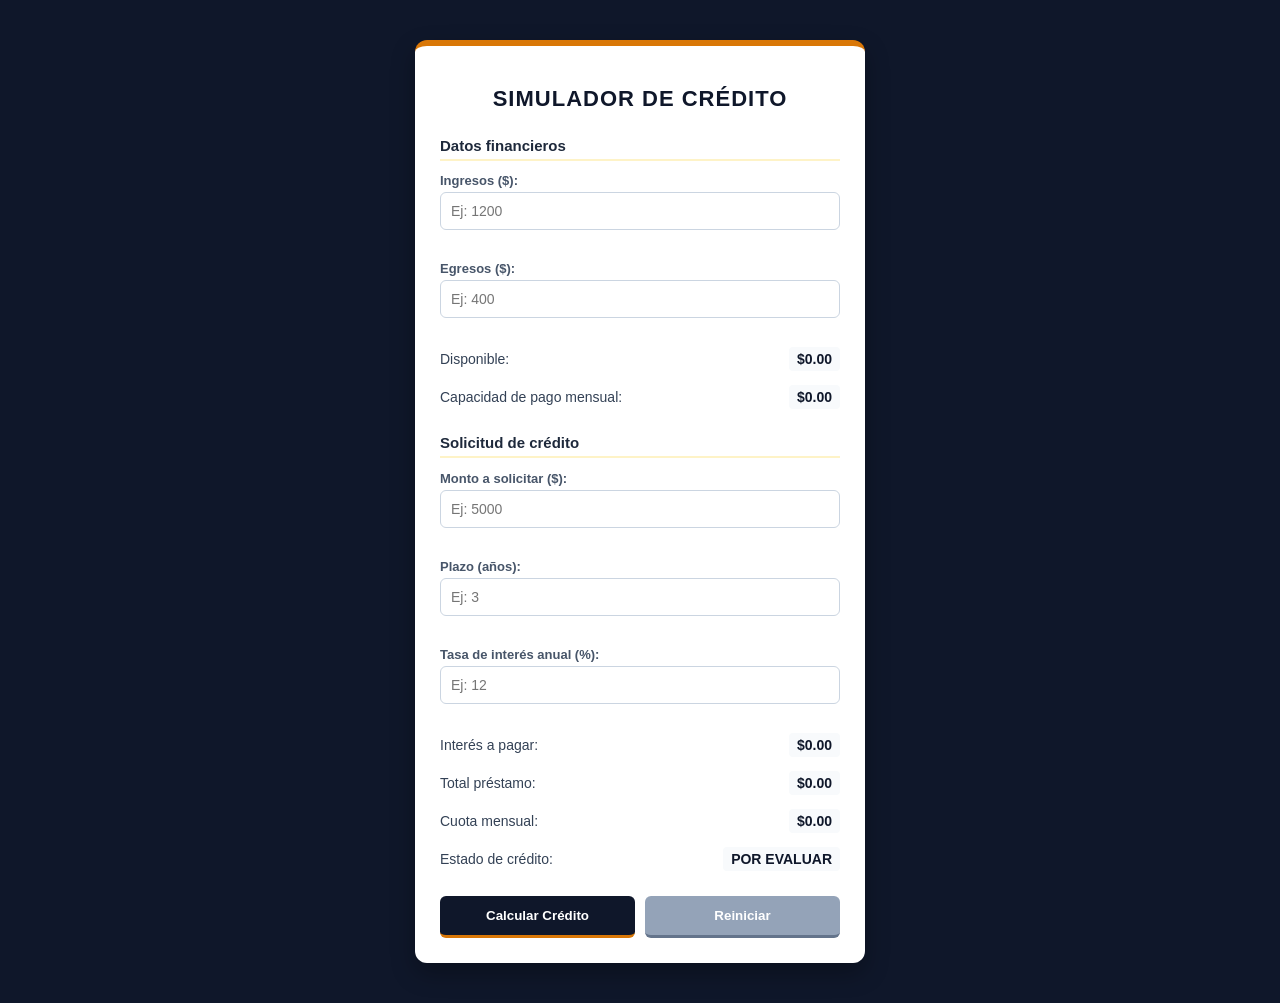
<file: index.html>
<!-- ==========================================
     ARCHIVO: index.html (simulador)
     TALLER: Simulador de Crédito
     ==========================================
     Estructura del formulario: 5 campos de entrada (ingresos, egresos,
     monto, plazo, tasa), un botón que calcula y uno que reinicia, y
     varios <span> donde se pintan los resultados. Toda la lógica de
     cálculo vive en funciones.js, y el flujo completo en simulador.js.
     ========================================== -->

<!DOCTYPE html>
<html lang="es">
<head>
    <meta charset="UTF-8">
    <!-- Hace que la página sea responsiva y se adapte automáticamente a pantallas móviles -->
    <meta name="viewport" content="width=device-width, initial-scale=1.0">
    <title>Simulador de Crédito</title>
        <!-- Enlace a los estilos CSS -->
    <link rel="stylesheet" href="simulador.css">
        <!-- Importación de los archivos JavaScript.
             ORDEN IMPORTANTE: funciones.js y utilitarios.js van PRIMERO
             porque simulador.js usa las funciones que ellos definen
             (calcularDisponible, mostrarTexto, etc.). Si simulador.js
             fuera primero, el navegador daría error "is not defined". -->
    <script src="funciones.js"></script>
    <script src="utilitarios.js"></script>
    <script src="simulador.js"></script>
</head>
<body>

    <!-- Tarjeta contenedora principal centrada -->
    <div class="container">
        <h1>Simulador de Crédito</h1>

        <h2>Datos financieros</h2>

        <!-- Campo: Ingresos
             type="text" (no "number") porque la validación de formato
             la hace a mano el propio simulador.js, con isNaN() -->
        <div class="input-group">
            <label for="txtIngresos">Ingresos ($):</label>
            <input type="text" id="txtIngresos" placeholder="Ej: 1200">
            <!-- Etiqueta pequeña para mostrar el error específico de este campo
                 (queda vacía hasta que simulador.js le escriba un mensaje) -->
            <small class="mensaje-error" id="errIngresos"></small>
        </div>

        <!-- Campo: Egresos -->
        <div class="input-group">
            <label for="txtEgresos">Egresos ($):</label>
            <input type="text" id="txtEgresos" placeholder="Ej: 400">
            <!-- Etiqueta pequeña para el error de egresos -->
            <small class="mensaje-error" id="errEgresos"></small>
        </div>

        <!-- Resultados intermedios: se llenan con mostrarTexto() desde simulador.js -->
        <p>Disponible: <span id="lblDisponibleValor">$0.00</span></p>
        <p>Capacidad de pago mensual: <span id="lblCapacidadValor">$0.00</span></p>

        <h2>Solicitud de crédito</h2>

        <!-- Campo: Monto -->
        <div class="input-group">
            <label for="txtMonto">Monto a solicitar ($):</label>
            <input type="text" id="txtMonto" placeholder="Ej: 5000">
            <!-- Etiqueta pequeña para el error de monto -->
            <small class="mensaje-error" id="errMonto"></small>
        </div>

        <!-- Campo: Plazo -->
        <div class="input-group">
            <label for="txtPlazo">Plazo (años):</label>
            <input type="text" id="txtPlazo" placeholder="Ej: 3">
            <!-- Etiqueta pequeña para el error de plazo -->
            <small class="mensaje-error" id="errPlazo"></small>
        </div>

        <!-- Campo: Tasa de Interés -->
        <div class="input-group">
            <label for="txtTasaInteres">Tasa de interés anual (%):</label>
            <input type="text" id="txtTasaInteres" placeholder="Ej: 12">
            <!-- Etiqueta pequeña para el error de tasa -->
            <small class="mensaje-error" id="errTasaInteres"></small>
        </div>

        <!-- Resultados finales -->
        <p>Interés a pagar: <span id="lblInteresValor">$0.00</span></p>
        <p>Total préstamo: <span id="lblTotalValor">$0.00</span></p>
        <p>Cuota mensual: <span id="lblCuotaValor">$0.00</span></p>
        <p>Estado de crédito: <span id="lblEstadoCredito">POR EVALUAR</span></p>

        <!-- Botones del formulario -->
        <div class="buttons">
            <!-- Al hacer clic ejecuta la función calcular() que valida y procesa -->
            <button type="button" id="btnCalcularCredito" onclick="calcular()">Calcular Crédito</button>
            <!-- Al hacer clic ejecuta la función reiniciarFormulario() que limpia todo -->
            <button type="button" id="btnReiniciar" onclick="reiniciarFormulario()">Reiniciar</button>
        </div>
    </div>

</body>
</html>
</file>
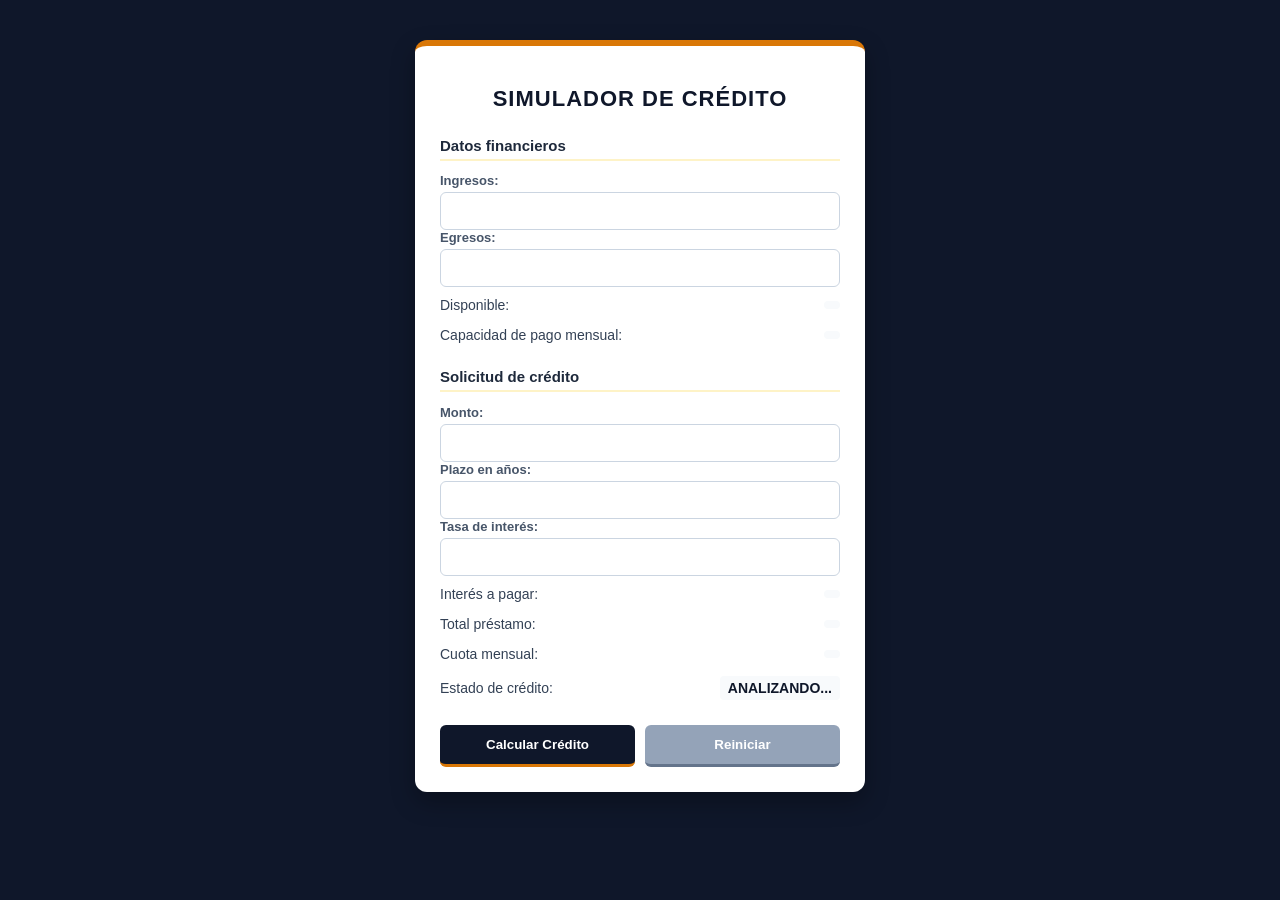
<file: simulador.html>
<!DOCTYPE html>
<html lang="es">
<head>
    <meta charset="UTF-8">
    <meta name="viewport" content="width=device-width, initial-scale=1.0">
    <title>Simulador de Crédito</title>
    <link rel="stylesheet" href="simulador.css">
    <script src="funciones.js"></script>
    <script src="simulador.js"></script>
    <script src="utilitarios.js"></script>
</head>
<body>

    <div class="container">
        <h1>Simulador de Crédito</h1>

        <h2>Datos financieros</h2>
        <label for="txtIngresos">Ingresos:</label>
        <input type="text" id="txtIngresos">

        <label for="txtEgresos">Egresos:</label>
        <input type="text" id="txtEgresos">

        <!-- IDs corregidos para coincidir con el script -->
        <p>Disponible: <span id="lblDisponibleValor"></span></p>
        <p>Capacidad de pago mensual: <span id="lblCapacidadValor"></span></p>

        <h2>Solicitud de crédito</h2>
        <label for="txtMonto">Monto:</label>
        <input type="text" id="txtMonto">

        <label for="txtPlazo">Plazo en años:</label>
        <input type="text" id="txtPlazo">

        <label for="txtTasaInteres">Tasa de interés:</label>
        <input type="text" id="txtTasaInteres">

        <p>Interés a pagar: <span id="lblInteresValor"></span></p>
        <p>Total préstamo: <span id="lblTotalValor"></span></p>
        <p>Cuota mensual: <span id="lblCuotaValor"></span></p>
        <p>Estado de crédito: <span id="lblEstadoCredito">ANALIZANDO...</span></p>

        <div class="buttons">
            <!-- Evento onclick agregado aquí -->
            <button type="button" id="btnCalcularCredito" onclick="calcular()">Calcular Crédito</button>
            <button type="button" id="btnReiniciar">Reiniciar</button>
        </div>
    </div>

</body>
</html>
</file>
<file: simulador.css>
/* ==========================================
   ARCHIVO: simulador.css
   ESTILOS VISUALES - Simulador de Crédito
   ==========================================
   Define cómo se ve el formulario: colores, tamaños, espacios,
   y los estilos especiales para marcar errores de validación.
   ========================================== */

/* ESTILOS GLOBALES */
body {
    font-family: 'Segoe UI', Arial, sans-serif;
    background-color: #0f172a; /* Fondo azul marino corporativo */
    margin: 0;
    padding: 20px 10px;
    /* box-sizing: border-box hace que padding y border se cuenten
       DENTRO del ancho declarado, no se sumen aparte */
    box-sizing: border-box;
}

/* CONTENEDOR PRINCIPAL TIPO TARJETA (RESPONSIVO) */
.container {
    /* Nunca más ancho que 450px, pero se achica en pantallas chicas (width: 100%) */
    max-width: 450px;
    width: 100%;
    margin: 20px auto; /* margen automático a los lados = centra horizontalmente */
    padding: 25px;
    background-color: #ffffff;
    border-radius: 12px;
    border-top: 6px solid #d97706; /* Borde superior en acento dorado */
    box-shadow: 0 10px 25px rgba(0, 0, 0, 0.3);
    box-sizing: border-box;
}

/* TÍTULOS */
h1 {
    text-align: center;
    margin-bottom: 20px;
    color: #0f172a;
    font-size: 22px;
    text-transform: uppercase; /* Convierte el texto a MAYÚSCULAS automáticamente */
    letter-spacing: 1px; /* Separación extra entre letras */
}

h2 {
    margin-top: 25px;
    font-size: 15px;
    color: #1e293b;
    border-bottom: 2px solid #fef3c7; /* Línea decorativa debajo del subtítulo */
    padding-bottom: 5px;
}

/* ESTRUCTURA DE CADA CAMPO DE ENTRADA (label + input + mensaje de error) */
.input-group {
    margin-top: 12px;
}

label {
    display: block; /* Ocupa toda la línea, así el input queda debajo */
    font-weight: 600;
    color: #475569;
    font-size: 13px;
}

input {
    width: 100%;
    padding: 10px;
    margin-top: 4px;
    border-radius: 6px;
    border: 1px solid #cbd5e1;
    box-sizing: border-box;
    font-size: 14px;
    /* Anima cualquier cambio visual (borde, sombra) de forma suave */
    transition: all 0.2s ease;
}

/* Estilo normal cuando el usuario hace clic/tab dentro del campo */
input:focus {
    outline: none;
    border-color: #d97706;
    box-shadow: 0 0 5px rgba(217, 119, 6, 0.3);
}

/* ==========================================
   ESTILOS DE VALIDACIÓN (errores)
   ========================================== */
/* Esta clase la agrega mostrarError() en simulador.js con classList.add()
   cuando un campo NO pasa la validación */
input.input-error {
    border: 2px solid #dc2626 !important; /* !important fuerza este estilo por encima de otros */
    background-color: #fef2f2 !important; /* Fondo rosado muy claro */
}

/* Texto del mensaje de error debajo de cada campo (los <small class="mensaje-error">) */
.mensaje-error {
    color: #dc2626;
    font-size: 12px;
    font-weight: bold;
    margin-top: 4px;
    display: block;
    min-height: 15px; /* Reserva espacio para evitar que la página "salte" cuando aparece el error */
}

/* FILAS DE RESULTADOS (Disponible, Capacidad, Interés, Total, Cuota, Estado) */
p {
    margin-top: 10px;
    font-size: 14px;
    color: #334155;
    /* flexbox pone la etiqueta a la izquierda y el valor a la derecha */
    display: flex;
    justify-content: space-between;
    align-items: center;
}

/* El <span> que contiene cada VALOR calculado (ej: $400.00) */
span {
    font-weight: bold;
    color: #0f172a;
    background-color: #f8fafc;
    padding: 4px 8px;
    border-radius: 4px;
}

/* ==========================================
   BOTONES
   ========================================== */
.buttons {
    margin-top: 25px;
    /* flexbox para poner los 2 botones uno al lado del otro, con espacio entre ellos */
    display: flex;
    gap: 10px;
}

button {
    flex: 1; /* Cada botón ocupa el mismo ancho, repartiéndose el espacio disponible */
    padding: 12px;
    border: none;
    border-radius: 6px;
    background-color: #0f172a;
    color: white;
    font-weight: bold;
    cursor: pointer;
    border-bottom: 3px solid #d97706; /* Simula un botón "con relieve" */
    transition: background-color 0.2s;
}

button:hover {
    background-color: #1e293b;
}

/* El botón "Reiniciar" tiene su propio color (gris), distinto de "Calcular" */
#btnReiniciar {
    background-color: #94a3b8;
    border-bottom: 3px solid #64748b;
}

#btnReiniciar:hover {
    background-color: #64748b;
}

/* ==========================================
   RESPONSIVE: adaptación a pantallas pequeñas (móviles)
   ========================================== */
@media (max-width: 480px) {
    .container {
        padding: 15px;
        margin: 10px auto;
    }

    .buttons {
        /* En pantallas chicas, los botones se apilan uno debajo del otro
           en vez de estar lado a lado */
        flex-direction: column;
    }

    button {
        width: 100%;
    }
}
</file>
